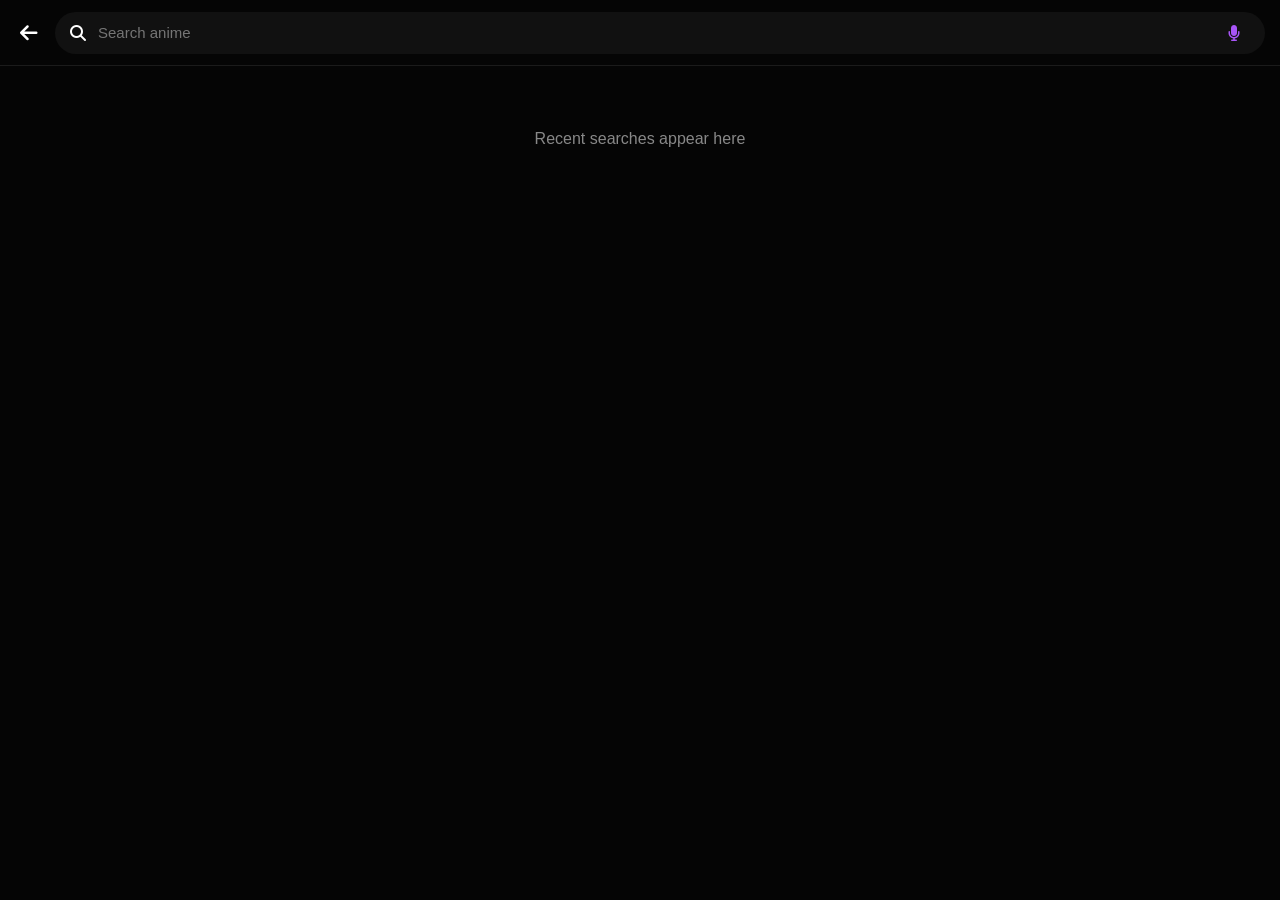
<file: templates/search.html>
<!DOCTYPE html>
<html lang="en">
<head>
    <meta charset="UTF-8">
    <meta name="viewport" content="width=device-width, initial-scale=1, maximum-scale=1">
    <title>Search</title>
    <link rel="stylesheet" href="https://cdnjs.cloudflare.com/ajax/libs/font-awesome/6.5.2/css/all.min.css">
    <style>
        body { margin: 0; background: #050505; color: white; font-family: Arial, sans-serif; }
        .search-header { height: 65px; display: flex; align-items: center; gap: 12px; padding: 0 15px; background: #050505; position: fixed; top: 0; left: 0; right: 0; border-bottom: 1px solid #1b1b1b; z-index: 10; }
        .back { font-size: 20px; cursor: pointer; padding: 5px; }
        .search-box { flex: 1; height: 42px; background: #111; border-radius: 25px; display: flex; align-items: center; padding: 0 15px; }
        .search-box input { flex: 1; background: none; border: none; outline: none; color: white; font-size: 15px; margin: 0 10px; }
        .search-panel { margin-top: 65px; padding: 15px; }
        .item { height: 75px; display: flex; align-items: center; gap: 16px; padding: 8px 16px; border-bottom: 1px solid #121212; cursor: pointer; transition: background 0.2s ease; }
        .item:active { background: #1a1a1a; }
        .anime-thumb { width: 48px; height: 64px; border-radius: 6px; object-fit: cover; box-shadow: 0 4px 6px rgba(0,0,0,0.3); }
        .item div { display: flex; flex-direction: column; justify-content: center; overflow: hidden; }
        .item div div { font-size: 15px; font-weight: 500; white-space: nowrap; overflow: hidden; text-overflow: ellipsis; margin-bottom: 2px; }
        .item small { color: #666; font-size: 12px; }
        .history-top { display: flex; justify-content: space-between; align-items: center; margin-bottom: 10px; color: #aaa; }
        #clearBtn { background: none; border: none; color: #a855f7; font-size: 13px; cursor: pointer; }
        .loader { width: 25px; height: 25px; border: 3px solid #222; border-top: 3px solid #a855f7; border-radius: 50%; margin: 20px auto; animation: spin .8s linear infinite; }
        @keyframes spin { to { transform: rotate(360deg); } }
        @keyframes pulse { 0% { transform: scale(0.8); opacity: 0.5; } 50% { transform: scale(1.2); opacity: 1; } 100% { transform: scale(0.8); opacity: 0.5; } }
    </style>
</head>
<body>

<div class="search-header">
    <i class="fa-solid fa-arrow-left back" onclick="history.back()"></i>
    <div class="search-box">
        <i class="fa-solid fa-search"></i>
        <input id="searchInput" placeholder="Search anime" autocomplete="off">
        <i class="fa-solid fa-microphone" id="micBtn" style="cursor:pointer; color:#a855f7; padding:0 10px;"></i>
    </div>
</div>

<div id="panel" class="search-panel"></div>

<div id="confirmModal" style="display:none; position:fixed; inset:0; background:rgba(0,0,0,0.8); z-index:99; align-items:center; justify-content:center;">
    <div style="background:#1a1a1a; padding:20px; border-radius:15px; width:80%; text-align:center;">
        <p>Do you want to clear all the search history?</p>
        <div style="display:flex; gap:10px; margin-top:20px;">
            <button onclick="closeModal()" style="flex:1; padding:10px; border-radius:8px; border:none; background:#333; color:white;">Deny</button>
            <button onclick="clearAllHistory()" style="flex:1; padding:10px; border-radius:8px; border:none; background:#a855f7; color:white;">Yes</button>
        </div>
    </div>
</div>

<div id="voiceOverlay" style="display:none; position:fixed; bottom:0; left:0; width:100%; height:300px; background:#121212; border-radius:30px 30px 0 0; z-index:999; flex-direction:column; align-items:center; justify-content:center; box-shadow: 0 -5px 20px rgba(0,0,0,0.5);">
    <h3 id="statusText">Listening...</h3>
    <div style="width:60px; height:60px; background:#a855f7; border-radius:50%; margin:20px; animation: pulse 1.5s infinite;"></div>
    <button onclick="stopVoiceSearch()" style="background:none; border:none; color:#ff4444; font-size:16px;">Cancel</button>
</div>

<script>
    const panel = document.getElementById("panel");
    const input = document.getElementById("searchInput");
    const micBtn = document.getElementById("micBtn");
    const overlay = document.getElementById("voiceOverlay");
    const status = document.getElementById("statusText");
    let historyList = JSON.parse(localStorage.getItem("animeHistory")) || [];

    // Setup Voice Recognition
    const SpeechRecognition = window.SpeechRecognition || window.webkitSpeechRecognition;
    let recognition;
    if (SpeechRecognition) {
    recognition = new SpeechRecognition();
    recognition.lang = 'en-US';
    
    // KEY CHANGES FOR PRECISION:
    recognition.continuous = false;         // Stop automatically when user stops speaking
    recognition.interimResults = true;     // Show what it's thinking in real-time
    recognition.maxAlternatives = 1;       // Focus on the most likely match

    micBtn.onclick = () => {
      // This tells the browser to expect specific keywords
recognition.grammars = new (window.SpeechGrammarList || window.webkitSpeechGrammarList)();

        recognition.start();
        overlay.style.display = "flex";
        status.innerText = "Listening...";
    };

    // Show what it's hearing while the user is still talking
    recognition.onresult = (event) => {
        let finalTranscript = '';
        for (let i = event.resultIndex; i < event.results.length; ++i) {
            finalTranscript += event.results[i][0].transcript;
        }
        
        // Update the search box in real-time so the user can see if it's correct
        input.value = finalTranscript;
        
        // If it's a final result, trigger search
        if (event.results[0].isFinal) {
            overlay.style.display = "none";
            searchAnime(finalTranscript);
            handleSelect(finalTranscript);
        }
    };
}


    function stopVoiceSearch() { recognition.stop(); overlay.style.display = "none"; }

    function showHistory() {
        if (historyList.length === 0) {
            panel.innerHTML = `<div style="color:#888; text-align:center; margin-top:50px;"><p>Recent searches appear here</p></div>`;
            return;
        }
        panel.innerHTML = `<div class="history-top"><h3>Recent Searches</h3><button id="clearBtn">Clear All</button></div>`;
        historyList.forEach((item, index) => {
            panel.innerHTML += `
            <div class="item">
                <i class="fa-solid fa-clock-rotate-left" onclick="handleSelect('${item}')" style="flex:1;"></i>
                <span onclick="handleSelect('${item}')" style="flex:8;">${item}</span>
                <i class="fa-solid fa-xmark" onclick="removeSingleItem(${index})" style="cursor:pointer; color:#555;"></i>
            </div>`;
        });
        document.getElementById("clearBtn").onclick = () => document.getElementById("confirmModal").style.display = "flex";
    }

    function removeSingleItem(index) { historyList.splice(index, 1); localStorage.setItem("animeHistory", JSON.stringify(historyList)); showHistory(); }
    function clearAllHistory() { historyList = []; localStorage.removeItem("animeHistory"); closeModal(); showHistory(); }
    function closeModal() { document.getElementById("confirmModal").style.display = "none"; }
    function handleSelect(name) { historyList = [name, ...historyList.filter(x => x !== name)].slice(0, 10); localStorage.setItem("animeHistory", JSON.stringify(historyList)); input.value = name; }

    let typingTimer;
    input.addEventListener("input", () => {
        clearTimeout(typingTimer);
        if (input.value.trim() === "") { showHistory(); return; }
        typingTimer = setTimeout(() => searchAnime(input.value.trim()), 300);
    });

    async function searchAnime(q) {
        panel.innerHTML = `<div class="loader"></div>`;
        try {
            const response = await fetch(`https://api.jikan.moe/v4/anime?q=${q}&limit=8`);
            const data = await response.json();
            panel.innerHTML = "";
            data.data.forEach(anime => {
                panel.innerHTML += `<div class="item" onclick="handleSelect('${anime.title.replace(/'/g, "\\'")}')">
                    <img class="anime-thumb" src="${anime.images.jpg.image_url}">
                    <div><div>${anime.title}</div><small>${anime.type || "Anime"}</small></div>
                </div>`;
            });
        } catch { panel.innerHTML = `<div style="text-align:center; margin-top:20px;">No results found</div>`; }
    }

    window.onload = () => { input.focus(); showHistory(); };
</script>
</body>
</html>
</file>
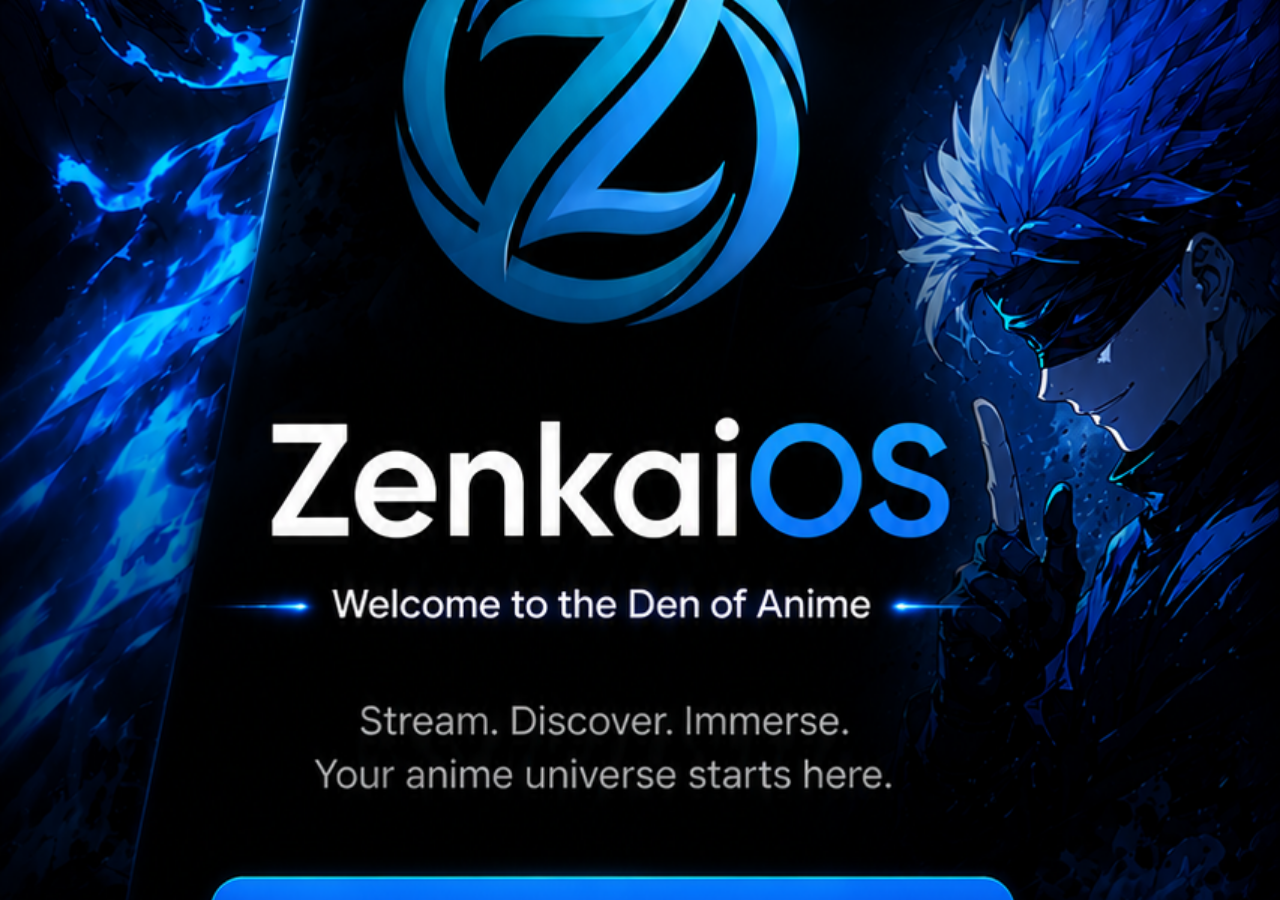
<file: templates/welcome.html>
<!DOCTYPE html>
<html>
<head>
    <meta charset="UTF-8">
    <title>Welcome</title>
    <style>
        body { 
            margin: 0; padding: 0; 
            /* Replace with your exact filename */
            background-image: url('/static/image4.png'); 
            background-repeat: no-repeat;
            background-position: center center;
            background-attachment: fixed;
            background-size: cover;
            height: 100vh; width: 100vw;
        }
        .btn-overlay {
            position: absolute;
            top: 66%; left: 12.5%; /* This centers it for 75% width */
            width: 75%; height: 70px;
            background: transparent;
            border: none; cursor: pointer;
        }
    </style>
</head>
<body>
    <button class="btn-overlay" onclick="window.location.href='/home'"></button>
</body>
</html>
</file>
